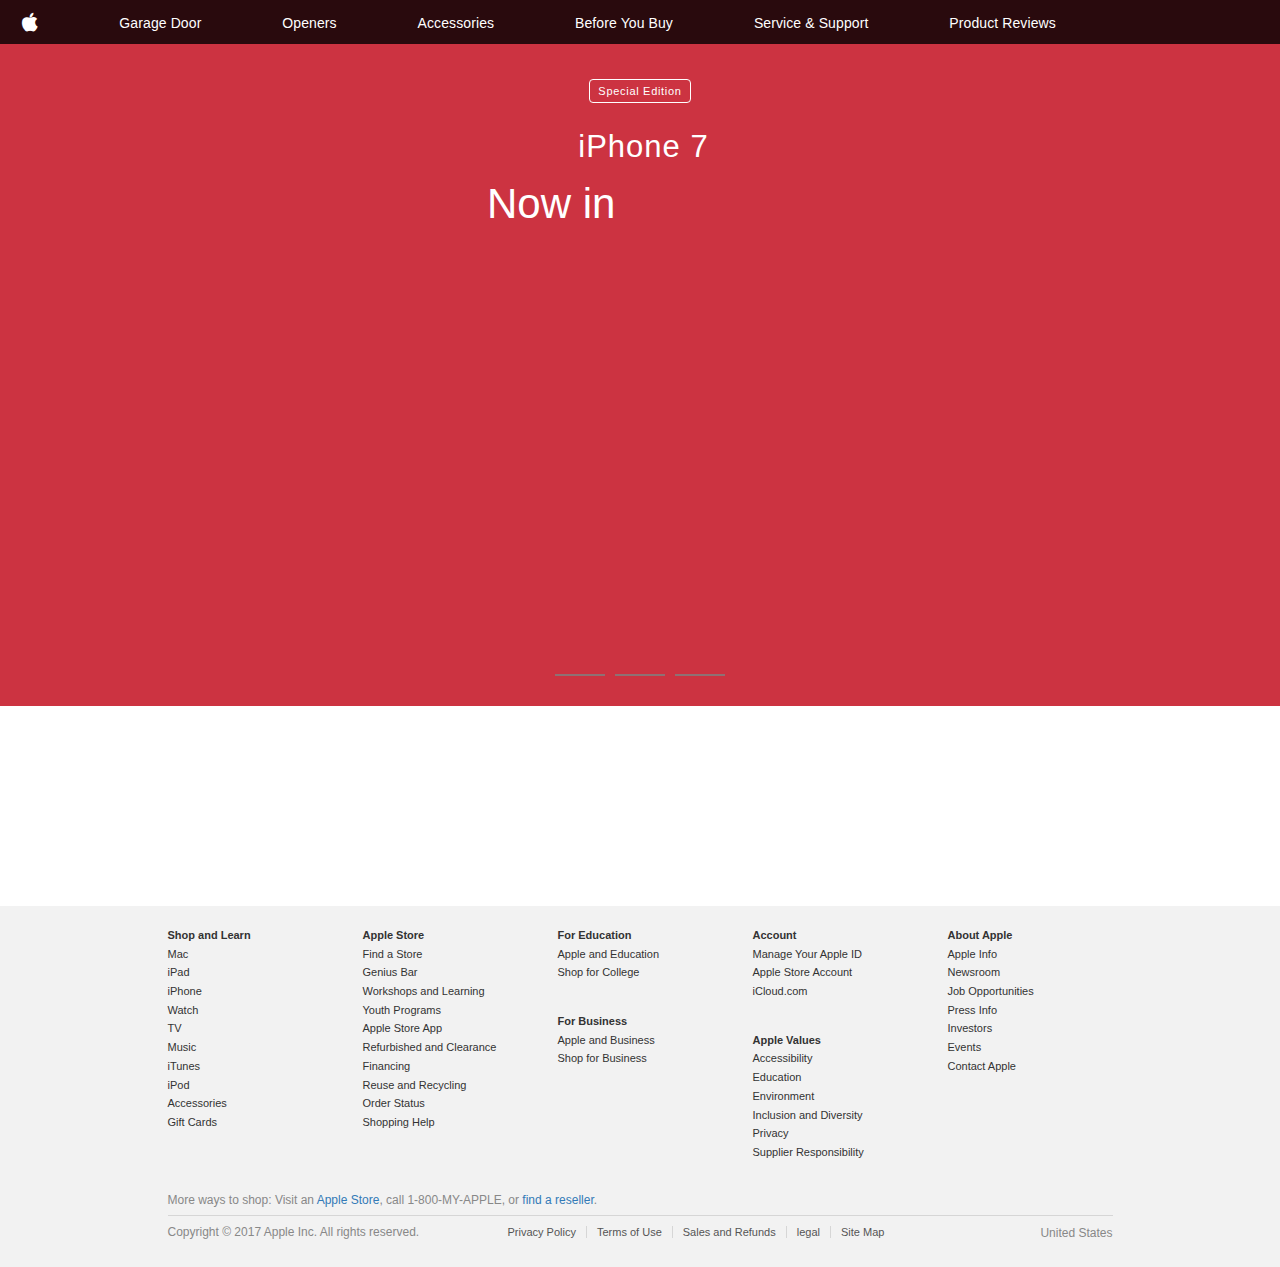
<file: apple_/index.html>
<!DOCTYPE html>
<html>

<head>
    <meta charset="utf-8">
    <title>Nexus USA</title>
    <meta name="description" content="Nexus">
    <meta name="author" content="Siddharth">
    <meta name="viewport" content="width=device-width, initial-scale=1">
    <link href="https://maxcdn.bootstrapcdn.com/bootstrap/3.3.7/css/bootstrap.min.css" rel="stylesheet">
    <link href="https://maxcdn.bootstrapcdn.com/font-awesome/4.7.0/css/font-awesome.min.css" rel="stylesheet">
    <link rel="stylesheet" href="styles/css/styles.css">
</head>

<body>
    <header>
        <nav>
            <ul class="mobileNav">
                <li><a class="fa fa-bars"></a></li>
                <li><a class="fa fa-apple"></a></li>
                <li><a id="shoppingBag"></a></li>
            </ul>
            <ul>
                <li class="fa fa-apple"></li>
                <li>Garage Door</li>
                <li>Openers</li>
                <li>Accessories</li>
                <li>Before You Buy</li>
                <li>Service & Support</li>
                <li>Product Reviews</li>
                <li><a id="searchIcon"></a></li>
                <li><a id="shoppingBag"></a></li>
            </ul>
        </nav>
    </header>
    <section id="transparentWrap"></section>
    <section id="slideContainer">
        <section id="sliderWrap">
            <div class="slideOne">
                <div class="titleWrap"><span class="editionButton">Special Edition</span>
                    <h1 class="subtitle">iPhone 7</h1>
                    <h2 class="title">Now in <div class="productPNG"></div>
                    </h2>
                </div>
                <div class="iphoneWrapper"></div>
            </div>
            <div class="slideTwo">
                <div class="titleWrap">
                    <div class="logo"></div>
                    <h1 class="watchTitle">Live a better day.</h1>
                </div>
                <div class="watchWrap"></div>
            </div>
            <div class="slideThree">
                <div class="titleWrap">
                    <h1>iGarage</h1>
                    <h2>Flat-out fun.</h2>
                </div>
                <div class="ipadWrap"></div>
            </div>
            <div class="slideFour">
                <div class="titleWrap"><span class="editionButton">Special Edition</span>
                    <h1 class="subtitle">Garage Door</h1>
                    <h2 class="title">Now in USA<div class="productPNG"></div>
                    </h2>
                </div>
                <div class="iphoneWrapper"></div>
            </div>
        </section>
        <div class="sliderNav"><a class="navOne"></a><a class="navTwo"></a><a class="navThree"></a></div>
    </section>
    <section id="quadImageBar">
        <div class="container-fluid">
            <div class="row">
                <div class="quadImages col-md-3 col-sm-6" id="quad1"></div>
                <div class="quadImages col-md-3 col-sm-6" id="quad2"></div>
                <div class="quadImages col-md-3 col-sm-6" id="quad3"></div>
                <div class="quadImages col-md-3 col-sm-6" id="quad4"></div>
            </div>
        </div>
    </section>
    <footer>
        <div class="container">
            <div class="row">
                <div class="col-sm-12">Shop and Learn</div>
                <div class="col-md-2 col-md-offset-1">
                    <ul>
                        <li>Shop and Learn</li>
                        <li>Mac</li>
                        <li>iPad</li>
                        <li>iPhone</li>
                        <li>Watch</li>
                        <li>TV</li>
                        <li>Music</li>
                        <li>iTunes</li>
                        <li>iPod</li>
                        <li>Accessories</li>
                        <li>Gift Cards</li>
                    </ul>
                </div>
                <div class="col-sm-12">Apple Store</div>
                <div class="col-md-2">
                    <ul>
                        <li>Apple Store</li>
                        <li>Find a Store</li>
                        <li>Genius Bar</li>
                        <li>Workshops and Learning</li>
                        <li>Youth Programs</li>
                        <li>Apple Store App</li>
                        <li>Refurbished and Clearance</li>
                        <li>Financing</li>
                        <li>Reuse and Recycling</li>
                        <li>Order Status</li>
                        <li>Shopping Help</li>
                    </ul>
                </div>
                <div class="col-sm-12">For Education</div>
                <div class="col-sm-12">For Business</div>
                <div class="col-md-2">
                    <ul>
                        <li>For Education</li>
                        <li>Apple and Education</li>
                        <li>Shop for College</li>
                    </ul>
                    <ul>
                        <li>For Business</li>
                        <li>Apple and Business</li>
                        <li>Shop for Business</li>
                    </ul>
                </div>
                <div class="col-sm-12">Account</div>
                <div class="col-sm-12">Apple Values</div>
                <div class="col-md-2">
                    <ul>
                        <li>Account</li>
                        <li>Manage Your Apple ID</li>
                        <li>Apple Store Account</li>
                        <li>iCloud.com</li>
                    </ul>
                    <ul>
                        <li>Apple Values</li>
                        <li>Accessibility</li>
                        <li>Education</li>
                        <li>Environment</li>
                        <li>Inclusion and Diversity</li>
                        <li>Privacy</li>
                        <li>Supplier Responsibility</li>
                    </ul>
                </div>
                <div class="col-sm-12">About Apple</div>
                <div class="col-md-2">
                    <ul>
                        <li>About Apple</li>
                        <li>Apple Info</li>
                        <li>Newsroom</li>
                        <li>Job Opportunities</li>
                        <li>Press Info</li>
                        <li>Investors</li>
                        <li>Events</li>
                        <li>Contact Apple</li>
                    </ul>
                </div>
            </div>
        </div>
        <div class="container">
            <div class="row">
                <div class="footerWrap col-md-10 col-md-offset-1">
                    <p>More ways to shop: Visit an <a>Apple Store</a>, call 1-800-MY-APPLE, or <a>find a reseller</a>.
                    </p>
                    <div id="footerLegal">
                        <div class="copyright col-md-4">
                            <p>Copyright © 2017 Apple Inc. All rights reserved.</p>
                        </div>
                        <div class="legalLinks col-md-6"><a href="#">Privacy Policy</a><a href="#">Terms of Use</a><a
                                href="#">Sales and Refunds</a><a href="#">legal</a><a href="#">Site Map</a></div>
                        <div class="footerLocal col-md-2"><span id="flagPNG"></span><a>United States</a></div>
                    </div>
                </div>
            </div>
        </div>
    </footer>
    <script type="text/javascript" src="https://cdnjs.cloudflare.com/ajax/libs/jquery/3.1.1/jquery.js"></script>
    <script type="text/javascript" src="js/scripts.js"></script>
</body>

</html>
</file>
<file: apple_/styles/css/styles.css>
body, html {
  width: 100%;
  height: 100%;
  margin: 0;
  padding: 0;
  font-family: -apple-system, BlinkMacSystemFont, sans-serif; }

*, *::before, *::after {
  box-sizing: border-box; }

img {
  max-width: 100%;
  max-height: 100%;
  min-width: 100%;
  min-height: 100%; }

.container-fluid, .row {
  margin: 0;
  padding: 0; }

nav {
  position: absolute;
  height: 44px;
  width: 100%;
  background: rgba(0, 0, 0, 0.8);
  color: white;
  display: inline-block;
  line-height: 44px;
  z-index: 100;
  white-space: nowrap;
  overflow: hidden; }
  @media only screen and (max-width: 768px) {
    nav {
      height: 48px; } }
  nav ul {
    list-style: none;
    padding: 0;
    margin-top: 0;
    text-align: center;
    height: 44px; }
    @media only screen and (max-width: 768px) {
      nav ul {
        display: none; } }
    nav ul li {
      display: inline-block;
      font-size: 14px;
      margin-left: 77px;
      letter-spacing: .1px;
      height: 44px;
      top: 0;
      vertical-align: middle;
      cursor: pointer; }
      nav ul li:first-child {
        margin-left: 0;
        font-size: 20px;
        line-height: 44px; }
      @media only screen and (max-width: 1024px) {
        nav ul li {
          margin-left: 50px; } }
    nav ul #searchIcon {
      width: 20px;
      height: 44px;
      display: inline-block;
      background: url("http://www.apple.com/ac/globalnav/3/en_US/images/globalnav/search/image_large.svg");
      background-repeat: no-repeat;
      background-size: 16px 44px;
      background-position: center center; }
    nav ul #shoppingBag {
      width: 20px;
      height: 44px;
      display: inline-block;
      background: url("http://www.apple.com/ac/globalnav/3/en_US/images/globalnav/bag/image_large.svg");
      background-repeat: no-repeat;
      background-size: 16px 44px;
      background-position: center center; }

.mobileNav {
  position: absolute;
  width: 100%;
  height: 44px;
  top: 0;
  display: none; }
  @media only screen and (max-width: 768px) {
    .mobileNav {
      display: inline-block; } }
  .mobileNav .fa-bars {
    position: absolute;
    font-size: 20px;
    left: 0;
    display: inline-block;
    width: 48px;
    height: 48px;
    color: white;
    cursor: pointer;
    line-height: 44px; }
    .mobileNav .fa-bars:hover {
      text-decoration: none; }
  .mobileNav .fa-apple {
    position: absolute;
    left: 50%;
    font-size: 20px;
    margin-left: -5px;
    color: white;
    cursor: pointer;
    line-height: 44px; }
    .mobileNav .fa-apple:hover {
      text-decoration: none; }
  .mobileNav #shoppingBag {
    position: absolute;
    right: 10px;
    cursor: pointer;
    background-size: 18px 48px; }

#transparentWrap {
  width: 100%;
  height: 706px;
  position: relative; }

#slideContainer {
  position: absolute;
  width: 100%;
  height: 706px;
  top: 0;
  overflow: hidden; }

#sliderWrap {
  width: 100%;
  height: 706px;
  cursor: pointer; }
  #sliderWrap .slideOne {
    position: absolute;
    width: 100%;
    height: 706px;
    background: #cc3341; }
    #sliderWrap .slideOne .titleWrap {
      position: absolute;
      width: 100%;
      height: auto;
      top: 80px;
      text-align: center;
      color: white; }
      #sliderWrap .slideOne .titleWrap span {
        font-size: 11px;
        border: 1px solid white;
        border-radius: 4px;
        padding: 5px 8px 5px 8px;
        letter-spacing: .7px; }
      #sliderWrap .slideOne .titleWrap h1 {
        font-size: 31px;
        letter-spacing: 1px;
        margin: 30px -7px 0 0; }
      #sliderWrap .slideOne .titleWrap h2 {
        display: inline-block;
        width: 100%;
        vertical-align: middle;
        margin-top: 0;
        font-size: 42px;
        line-height: 80px; }
        #sliderWrap .slideOne .titleWrap h2 .productPNG {
          display: inline-block;
          vertical-align: middle;
          margin-right: -54px;
          margin-top: -7px;
          width: 220px;
          height: 75px;
          background: url("http://images.apple.com/v/home/de/images/shared/productred_logo_medium_2x.png");
          background-repeat: no-repeat;
          background-size: 214px 60px;
          background-position: center center; }
    #sliderWrap .slideOne .iphoneWrapper {
      position: absolute;
      bottom: 0;
      width: 97%;
      height: 480px;
      z-index: 100;
      overflow: hidden;
      background: url("http://images.apple.com/v/home/de/images/heroes/iphone7_productred_small.png");
      background-repeat: no-repeat;
      background-position: top center; }
      @media only screen and (max-width: 480px) {
        #sliderWrap .slideOne .iphoneWrapper {
          left: 10px;
          height: 428px;
          background: url("https://images.apple.com/v/home/de/images/heroes/iphone7_productred_portrait_small_2x.png");
          background-repeat: no-repeat;
          background-size: auto 100%;
          background-position: bottom left; } }
  #sliderWrap .slideTwo {
    position: absolute;
    background: #f2f2f2;
    width: 100%;
    height: 706px;
    transform: translate3d(100%, 0px, 0px); }
    #sliderWrap .slideTwo .titleWrap {
      position: absolute;
      top: 11%;
      width: 100%;
      height: auto;
      text-align: center;
      z-index: 100; }
      #sliderWrap .slideTwo .titleWrap .logo {
        width: 400px;
        height: 50px;
        margin: 0 auto;
        background: url("https://images.apple.com/v/home/de/images/shared/watch_logo_large_2x.png");
        background-repeat: no-repeat;
        background-size: 122px 44px;
        background-position: center center; }
        @media only screen and (max-width: 480px) {
          #sliderWrap .slideTwo .titleWrap .logo {
            width: 300px;
            margin-top: 40px; } }
      #sliderWrap .slideTwo .titleWrap h1 {
        font-size: 45px;
        font-weight: bold;
        margin-top: 5px;
        margin-right: -10px; }
        @media only screen and (max-width: 480px) {
          #sliderWrap .slideTwo .titleWrap h1 {
            font-size: 36px;
            margin-top: 15px; } }
    #sliderWrap .slideTwo .watchWrap {
      position: absolute;
      top: 0px;
      width: 100%;
      height: 100%;
      transform: translateY(5%);
      z-index: -1;
      background: url("https://images.apple.com/v/home/de/images/heroes/watch_large_2x.jpg");
      background-repeat: no-repeat;
      background-size: contain;
      background-position: top center; }
      @media only screen and (max-width: 480px) {
        #sliderWrap .slideTwo .watchWrap {
          background-position: center center; } }
  #sliderWrap .slideThree {
    position: absolute;
    background: #fafafa;
    width: 100%;
    height: 706px;
    transform: translate3d(200%, 0px, 0px); }
    #sliderWrap .slideThree .titleWrap {
      position: absolute;
      text-align: center;
      width: 100%;
      height: auto;
      top: 12%; }
      @media only screen and (max-width: 480px) {
        #sliderWrap .slideThree .titleWrap {
          top: 20%; } }
      #sliderWrap .slideThree .titleWrap h1 {
        font-size: 30px;
        margin-bottom: 5px; }
      #sliderWrap .slideThree .titleWrap h2 {
        font-size: 45px;
        font-weight: bold;
        margin-top: 0; }
        @media only screen and (max-width: 480px) {
          #sliderWrap .slideThree .titleWrap h2 {
            font-size: 36px; } }
    #sliderWrap .slideThree .ipadWrap {
      position: absolute;
      width: 100%;
      height: calc(77% - 54px);
      bottom: 0;
      z-index: -1;
      background: url("https://images.apple.com/v/home/de/images/heroes/ipad_availability_medium_2x.jpg");
      background-repeat: no-repeat;
      background-size: auto 100%;
      background-position: center center; }
      @media only screen and (max-width: 480px) {
        #sliderWrap .slideThree .ipadWrap {
          bottom: 120px;
          height: 297px;
          background: url("https://images.apple.com/v/home/de/images/heroes/ipad_availability_small_2x.jpg");
          background-repeat: no-repeat;
          background-size: auto 100%;
          background-position: center center; } }
  #sliderWrap .slideFour {
    position: absolute;
    width: 100%;
    height: 706px;
    background: #cc3341;
    transform: translate3d(300%, 0px, 0px); }
    #sliderWrap .slideFour .titleWrap {
      position: absolute;
      width: 100%;
      height: auto;
      top: 80px;
      text-align: center;
      color: white; }
      #sliderWrap .slideFour .titleWrap span {
        font-size: 11px;
        border: 1px solid white;
        border-radius: 4px;
        padding: 5px 8px 5px 8px;
        letter-spacing: .7px; }
      #sliderWrap .slideFour .titleWrap h1 {
        font-size: 31px;
        letter-spacing: 1px;
        margin: 30px -7px 0 0; }
      #sliderWrap .slideFour .titleWrap h2 {
        display: inline-block;
        width: 100%;
        vertical-align: middle;
        margin-top: 0;
        font-size: 42px;
        line-height: 80px; }
        #sliderWrap .slideFour .titleWrap h2 .productPNG {
          display: inline-block;
          vertical-align: middle;
          margin-right: -54px;
          margin-top: -7px;
          width: 220px;
          height: 75px;
          background: url("http://images.apple.com/v/home/de/images/shared/productred_logo_medium_2x.png");
          background-repeat: no-repeat;
          background-size: 214px 60px;
          background-position: center center; }
    #sliderWrap .slideFour .iphoneWrapper {
      position: absolute;
      bottom: 0;
      width: 97%;
      height: 480px;
      z-index: 100;
      overflow: hidden;
      background: url("http://images.apple.com/v/home/de/images/heroes/iphone7_productred_small.png");
      background-repeat: no-repeat;
      background-position: top center; }
      @media only screen and (max-width: 480px) {
        #sliderWrap .slideFour .iphoneWrapper {
          left: 10px;
          height: 428px;
          background: url("https://images.apple.com/v/home/de/images/heroes/iphone7_productred_portrait_small_2x.png");
          background-repeat: no-repeat;
          background-size: auto 100%;
          background-position: bottom left; } }

.sliderNav {
  width: 180px;
  height: 40px;
  margin: 0 auto;
  position: absolute;
  bottom: 0;
  left: 0;
  right: 0;
  z-index: 100; }
  .sliderNav a {
    display: inline-block;
    width: 50px;
    height: 2px;
    background: rgba(128, 128, 128, 0.8);
    text-align: center;
    margin: 5px;
    cursor: pointer; }

.quadImages {
  padding: 0;
  margin: 0;
  height: 200px;
  border-top: 2px solid white;
  border-bottom: 2px solid white;
  z-index: 100;
  cursor: pointer; }

#quad1 {
  border-left: none;
  border-right: 2px solid white;
  background: url("http://images.apple.com/v/home/de/images/promos/wwdc17_large_2x.jpg");
  background-repeat: no-repeat;
  background-size: 360px 200px; }
  @media only screen and (min-width: 1920px) {
    #quad1 {
      background: url("http://images.apple.com/v/home/de/images/promos/wwdc17_xlarge_2x.jpg");
      background-repeat: no-repeat;
      background-size: 640px 200px; } }
  @media only screen and (max-width: 1024px) {
    #quad1 {
      border-right: none;
      border-bottom: 1px solid white;
      background: url("http://images.apple.com/v/home/de/images/promos/wwdc17_medium_2x.jpg");
      background-repeat: no-repeat;
      background-size: 640px 200px;
      background-position: center center; } }

#quad2 {
  border-right: 2px solid white;
  background: url("http://images.apple.com/v/home/de/images/promos/macbook_pro_large_2x.jpg");
  background-repeat: no-repeat;
  background-size: 360px 200px; }
  @media only screen and (min-width: 1920px) {
    #quad2 {
      background: url("http://images.apple.com/v/home/de/images/promos/macbook_pro_xlarge_2x.jpg");
      background-repeat: no-repeat;
      background-size: 640px 200px; } }
  @media only screen and (max-width: 1024px) {
    #quad2 {
      border-right: none;
      border-bottom: 1px solid white;
      background: url("http://images.apple.com/v/home/de/images/promos/macbook_pro_medium_2x.jpg");
      background-repeat: no-repeat;
      background-size: 640px 200px;
      background-position: center center; } }

#quad3 {
  border-right: 2px solid white;
  background: url("http://images.apple.com/v/home/de/images/promos/accessories_large_2x.jpg");
  background-repeat: no-repeat;
  background-size: 360px 200px; }
  @media only screen and (min-width: 1920px) {
    #quad3 {
      background: url("http://images.apple.com/v/home/de/images/promos/accessories_xlarge_2x.jpg");
      background-repeat: no-repeat;
      background-size: 640px 200px; } }
  @media only screen and (max-width: 1024px) {
    #quad3 {
      border-right: none;
      border-top: 1px solid white;
      background: url("http://images.apple.com/v/home/de/images/promos/accessories_medium_2x.jpg");
      background-repeat: no-repeat;
      background-size: 640px 200px;
      background-position: center center; } }

#quad4 {
  border-right: none;
  background: url("http://images.apple.com/v/home/de/images/promos/supplier_responsibility_large_2x.jpg");
  background-repeat: no-repeat;
  background-size: 360px 200px; }
  @media only screen and (min-width: 1920px) {
    #quad4 {
      background: url("http://images.apple.com/v/home/de/images/promos/supplier_responsibility_xlarge_2x.jpg");
      background-repeat: no-repeat;
      background-size: 640px 200px; } }
  @media only screen and (max-width: 1024px) {
    #quad4 {
      border-left: none;
      border-top: 1px solid white;
      background: url("http://images.apple.com/v/home/de/images/promos/supplier_responsibility_medium_2x.jpg");
      background-repeat: no-repeat;
      background-size: 640px 200px;
      background-position: center center; } }

footer {
  background-color: #f2f2f2;
  font-size: 11px;
  height: auto;
  width: 100%; }
  @media only screen and (max-width: 1024px) {
    footer {
      padding-top: 20px; } }
  footer .col-sm-12 {
    display: none;
    padding: 10px 0 10px 0;
    border-bottom: 1px solid #d6d6d6;
    cursor: pointer;
    font-size: 12px; }
    @media only screen and (max-width: 1024px) {
      footer .col-sm-12 {
        display: block; } }
  footer .container {
    padding-left: 0;
    padding-right: 0; }
    footer .container:first-child {
      padding-bottom: 20px; }
    @media only screen and (max-width: 1024px) {
      footer .container {
        padding-right: 15px;
        padding-left: 15px; } }
  footer ul {
    list-style: none;
    padding-top: 20px;
    padding-left: 0; }
    @media only screen and (max-width: 1024px) {
      footer ul {
        display: none; } }
  footer li {
    padding-left: 0;
    line-height: 1.7;
    cursor: pointer; }
    footer li:first-child {
      font-weight: bold; }

.footerWrap {
  color: #888;
  font-size: 12px; }
  @media only screen and (max-width: 1024px) {
    .footerWrap {
      padding: 0; } }
  .footerWrap p {
    margin-bottom: 6px; }
  .footerWrap #footerLegal {
    border-top: 1px solid #d6d6d6;
    padding-top: 8px;
    margin-bottom: 43px; }
    @media only screen and (max-width: 1024px) {
      .footerWrap #footerLegal {
        border-top: none;
        margin-bottom: 10px; } }
    .footerWrap #footerLegal .col-md-4, .footerWrap #footerLegal .col-md-2 {
      padding-left: 0;
      padding-right: 0; }
    .footerWrap #footerLegal .copyright {
      padding-left: 0; }
    .footerWrap #footerLegal .legalLinks {
      text-align: left; }
      @media only screen and (max-width: 1024px) {
        .footerWrap #footerLegal .legalLinks {
          padding-left: 0; } }
      .footerWrap #footerLegal .legalLinks a {
        padding-right: 10px;
        padding-left: 10px;
        color: #555;
        border-right: 1px solid #d6d6d6;
        text-align: center;
        font-size: 11px; }
        .footerWrap #footerLegal .legalLinks a:last-child {
          border-right: none; }
        @media only screen and (max-width: 1024px) {
          .footerWrap #footerLegal .legalLinks a:first-child {
            padding-left: 0; } }
    .footerWrap #footerLegal .footerLocal {
      text-align: right;
      line-height: 16px; }
      @media only screen and (max-width: 768px) {
        .footerWrap #footerLegal .footerLocal {
          display: none; } }
      .footerWrap #footerLegal .footerLocal span {
        width: 16px;
        height: 16px;
        display: inline-block;
        vertical-align: middle;
        border-radius: 50%;
        background: url("http://images.apple.com/ac/flags/1/images/us/32.png");
        background-repeat: no-repeat;
        background-size: 16px 16px; }
      .footerWrap #footerLegal .footerLocal a {
        color: #888;
        cursor: pointer;
        display: inline-block;
        vertical-align: middle;
        padding-left: 5px; }

/*# sourceMappingURL=styles.css.map */
</file>
